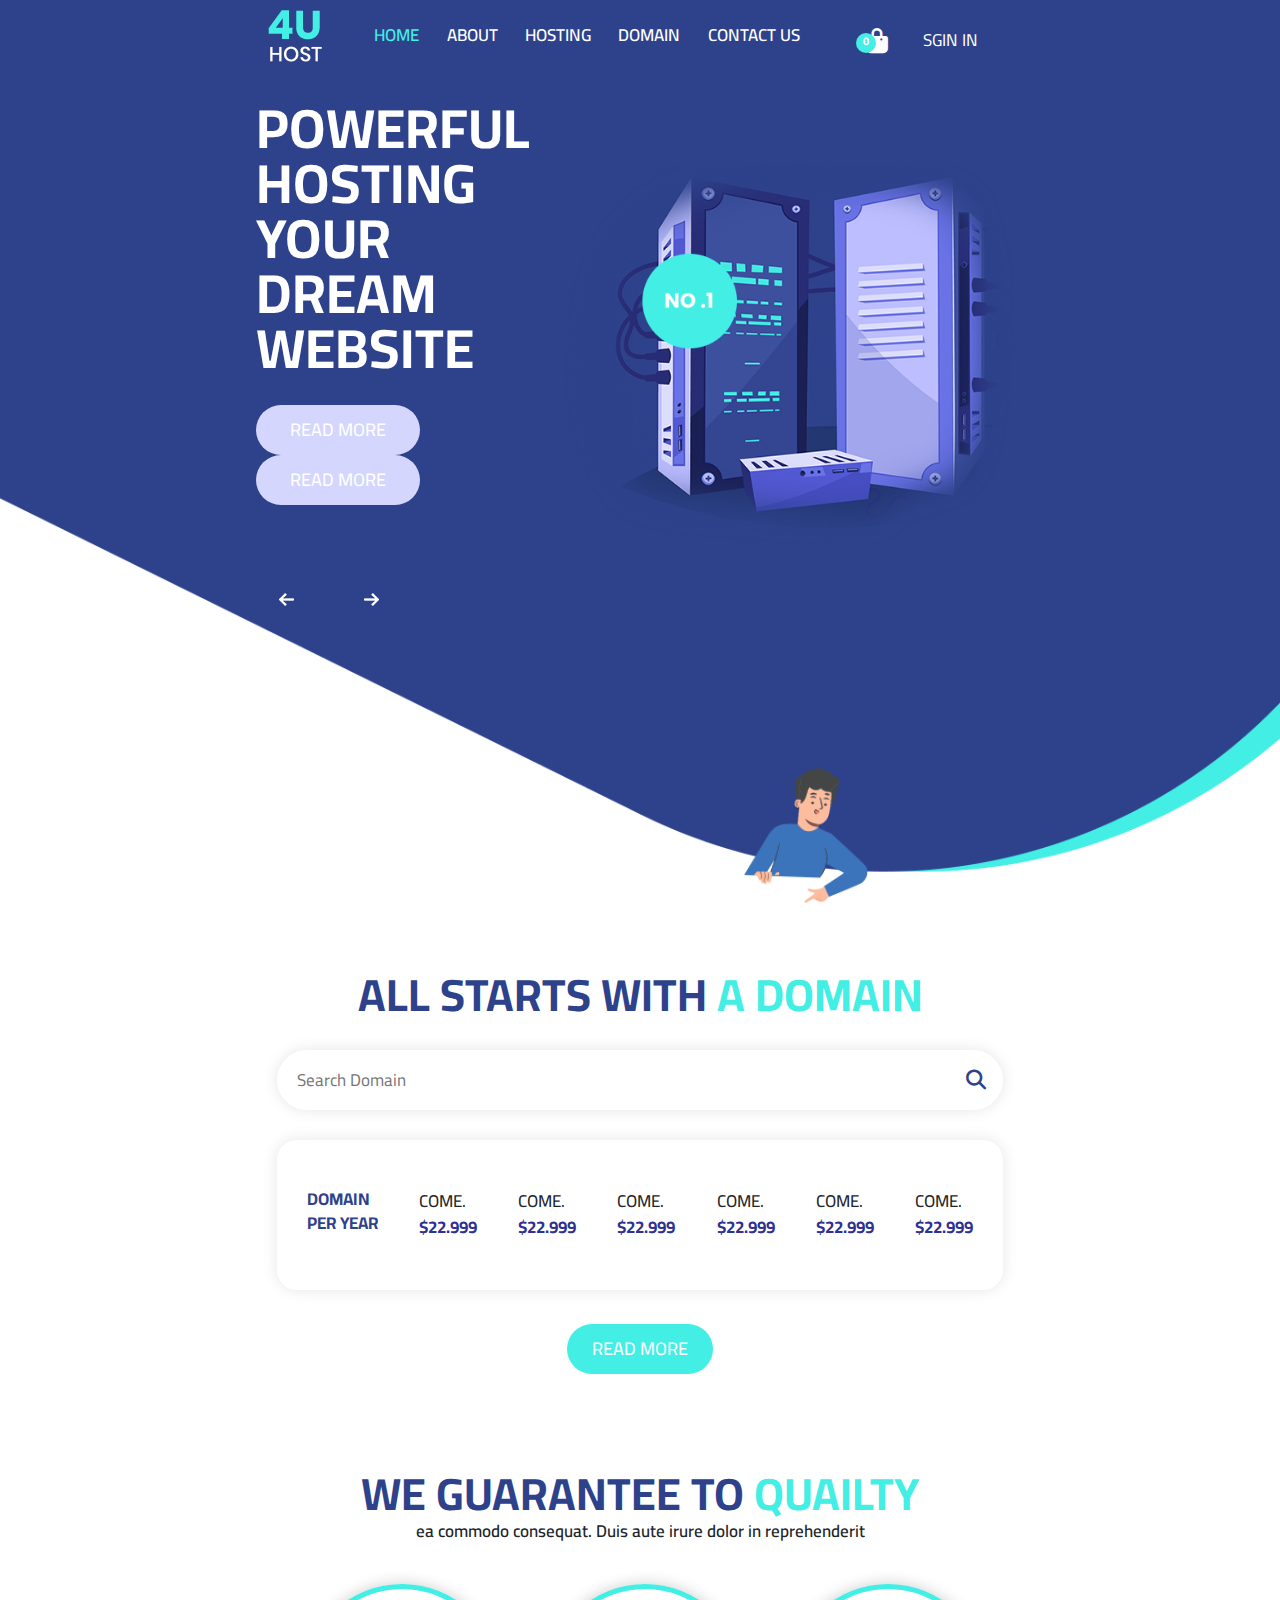
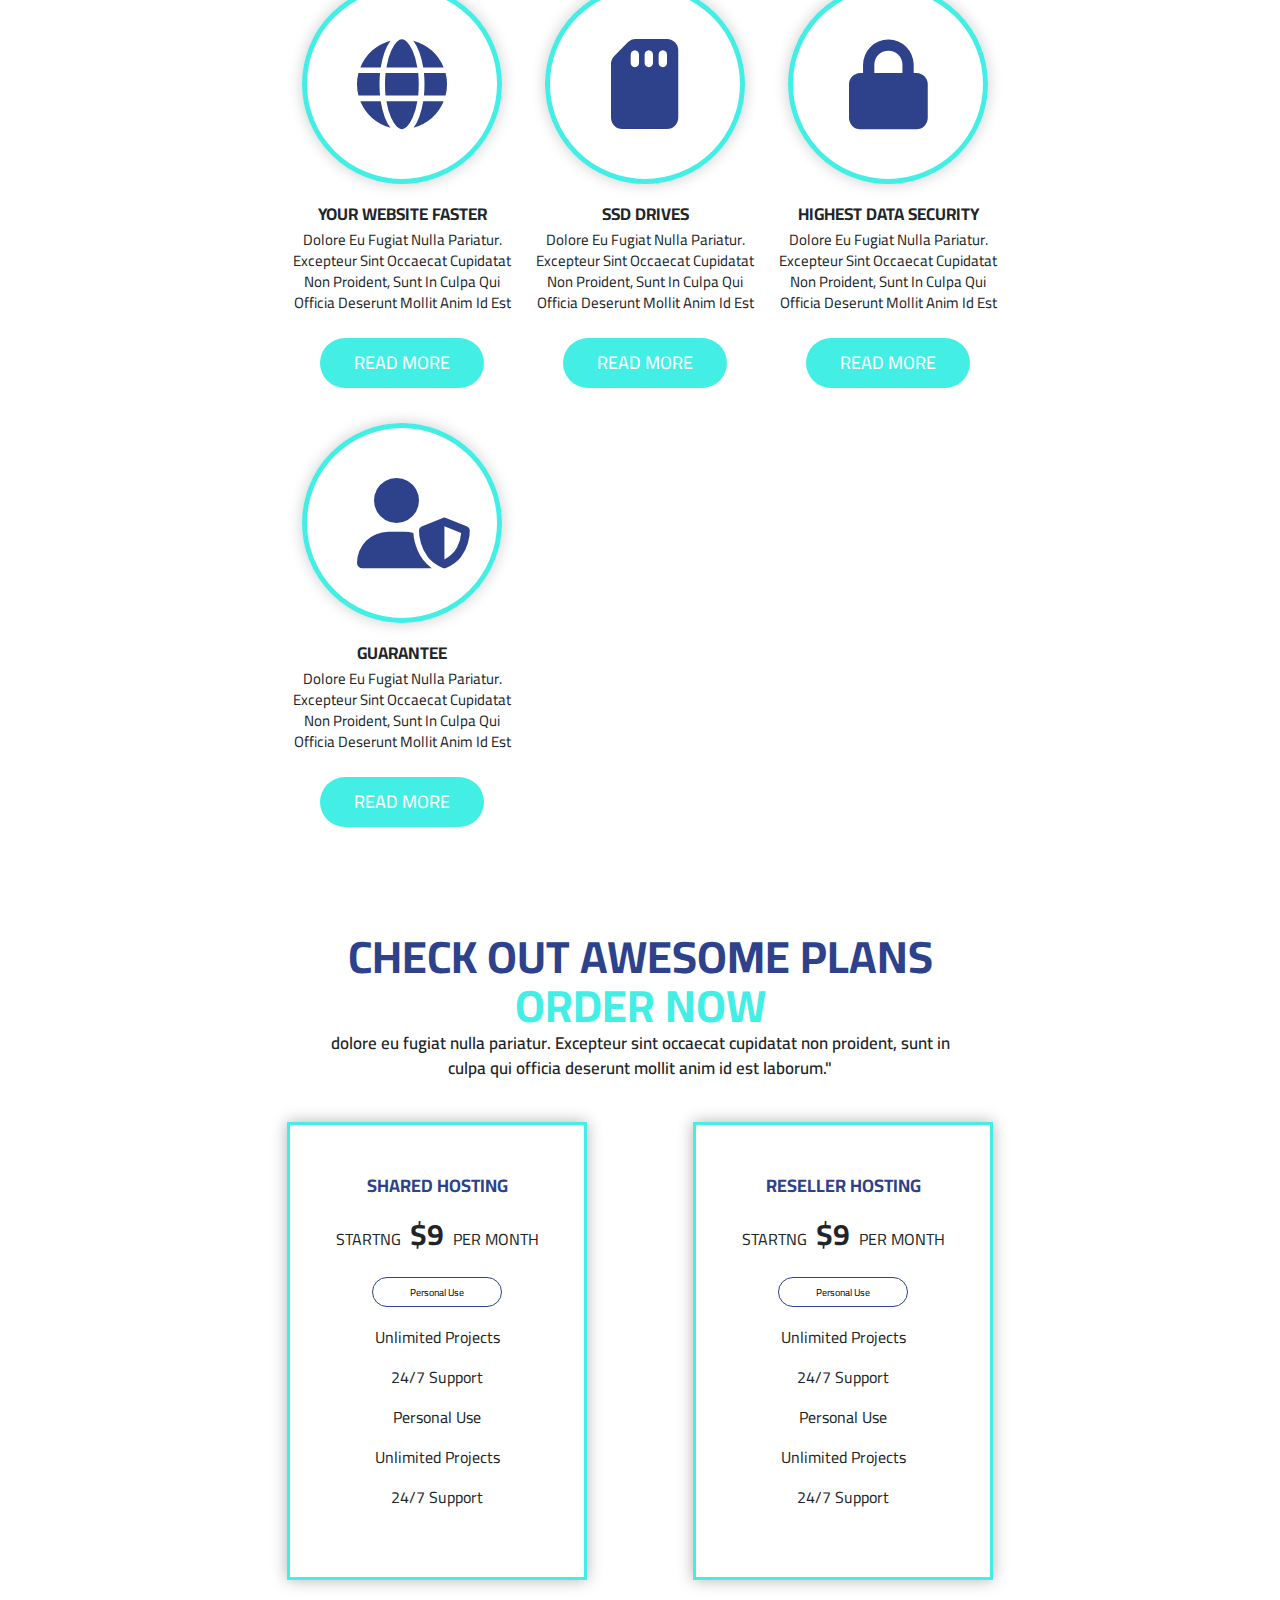
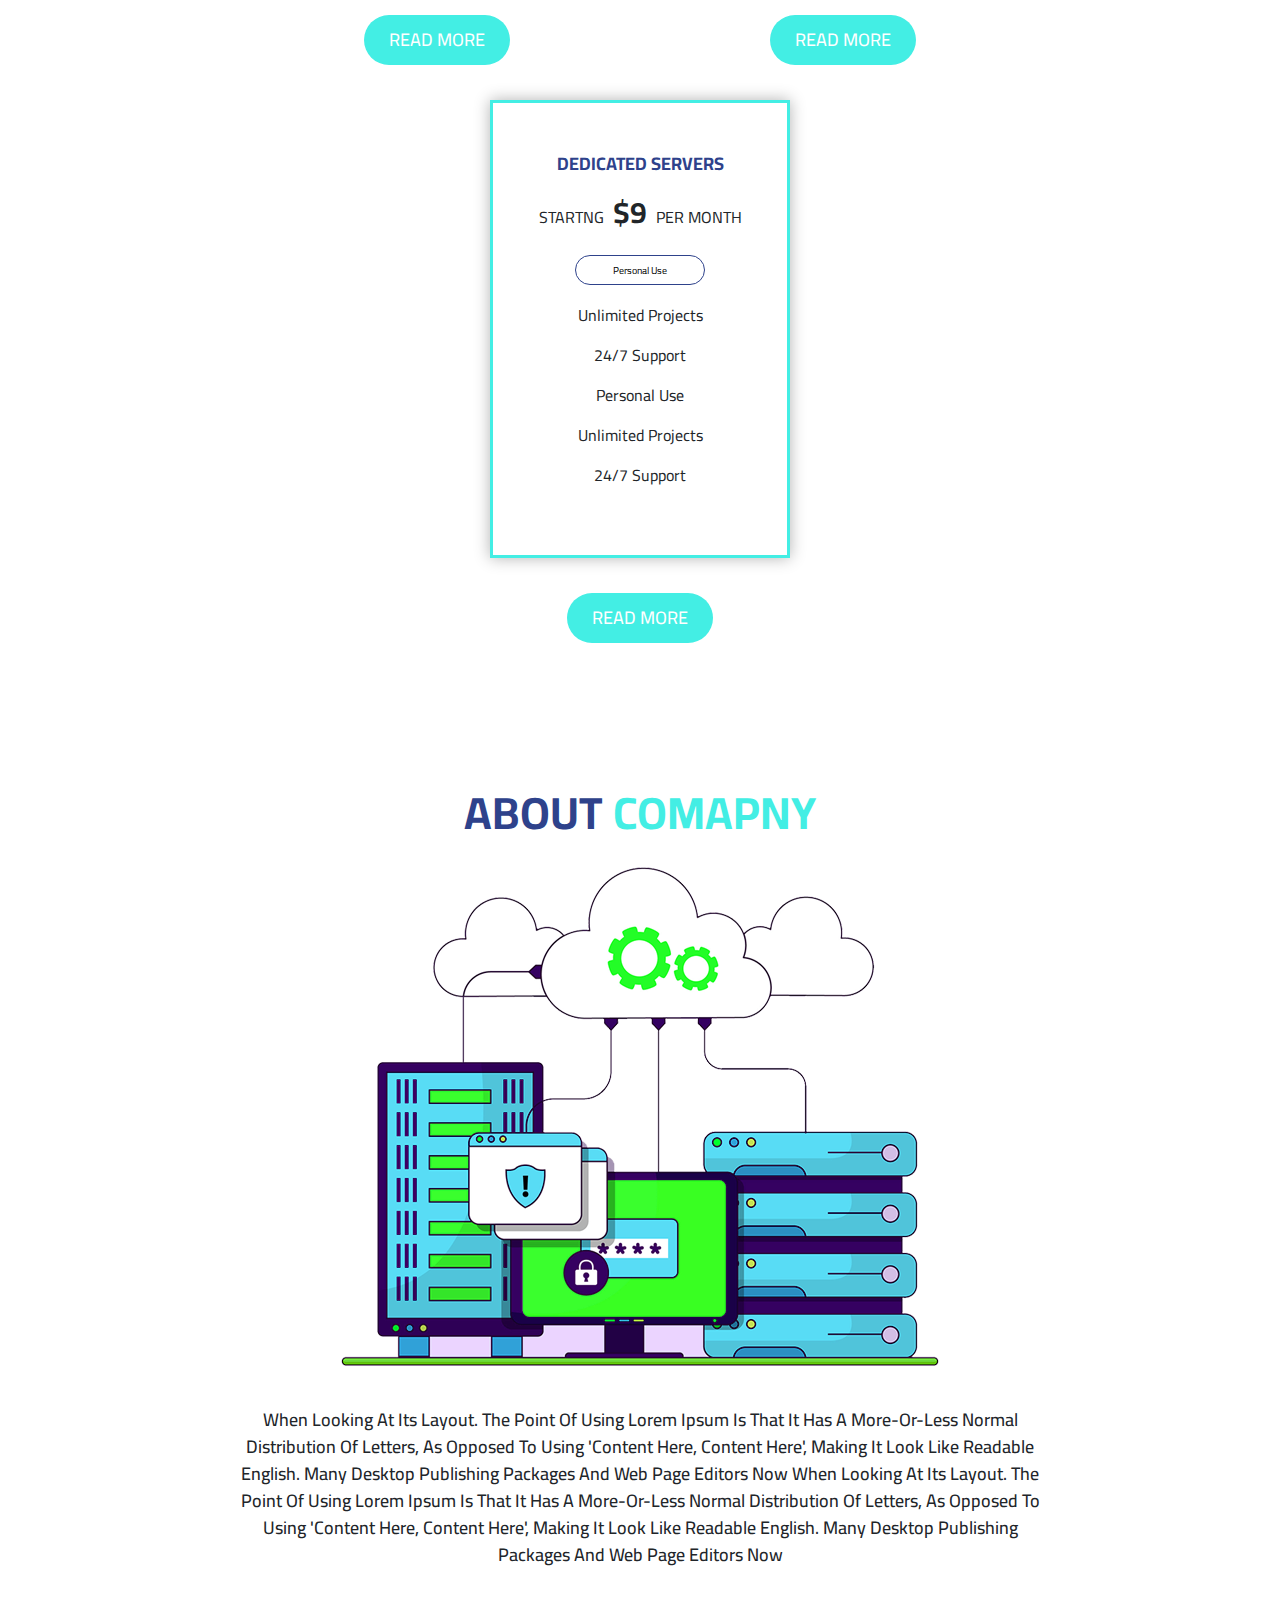
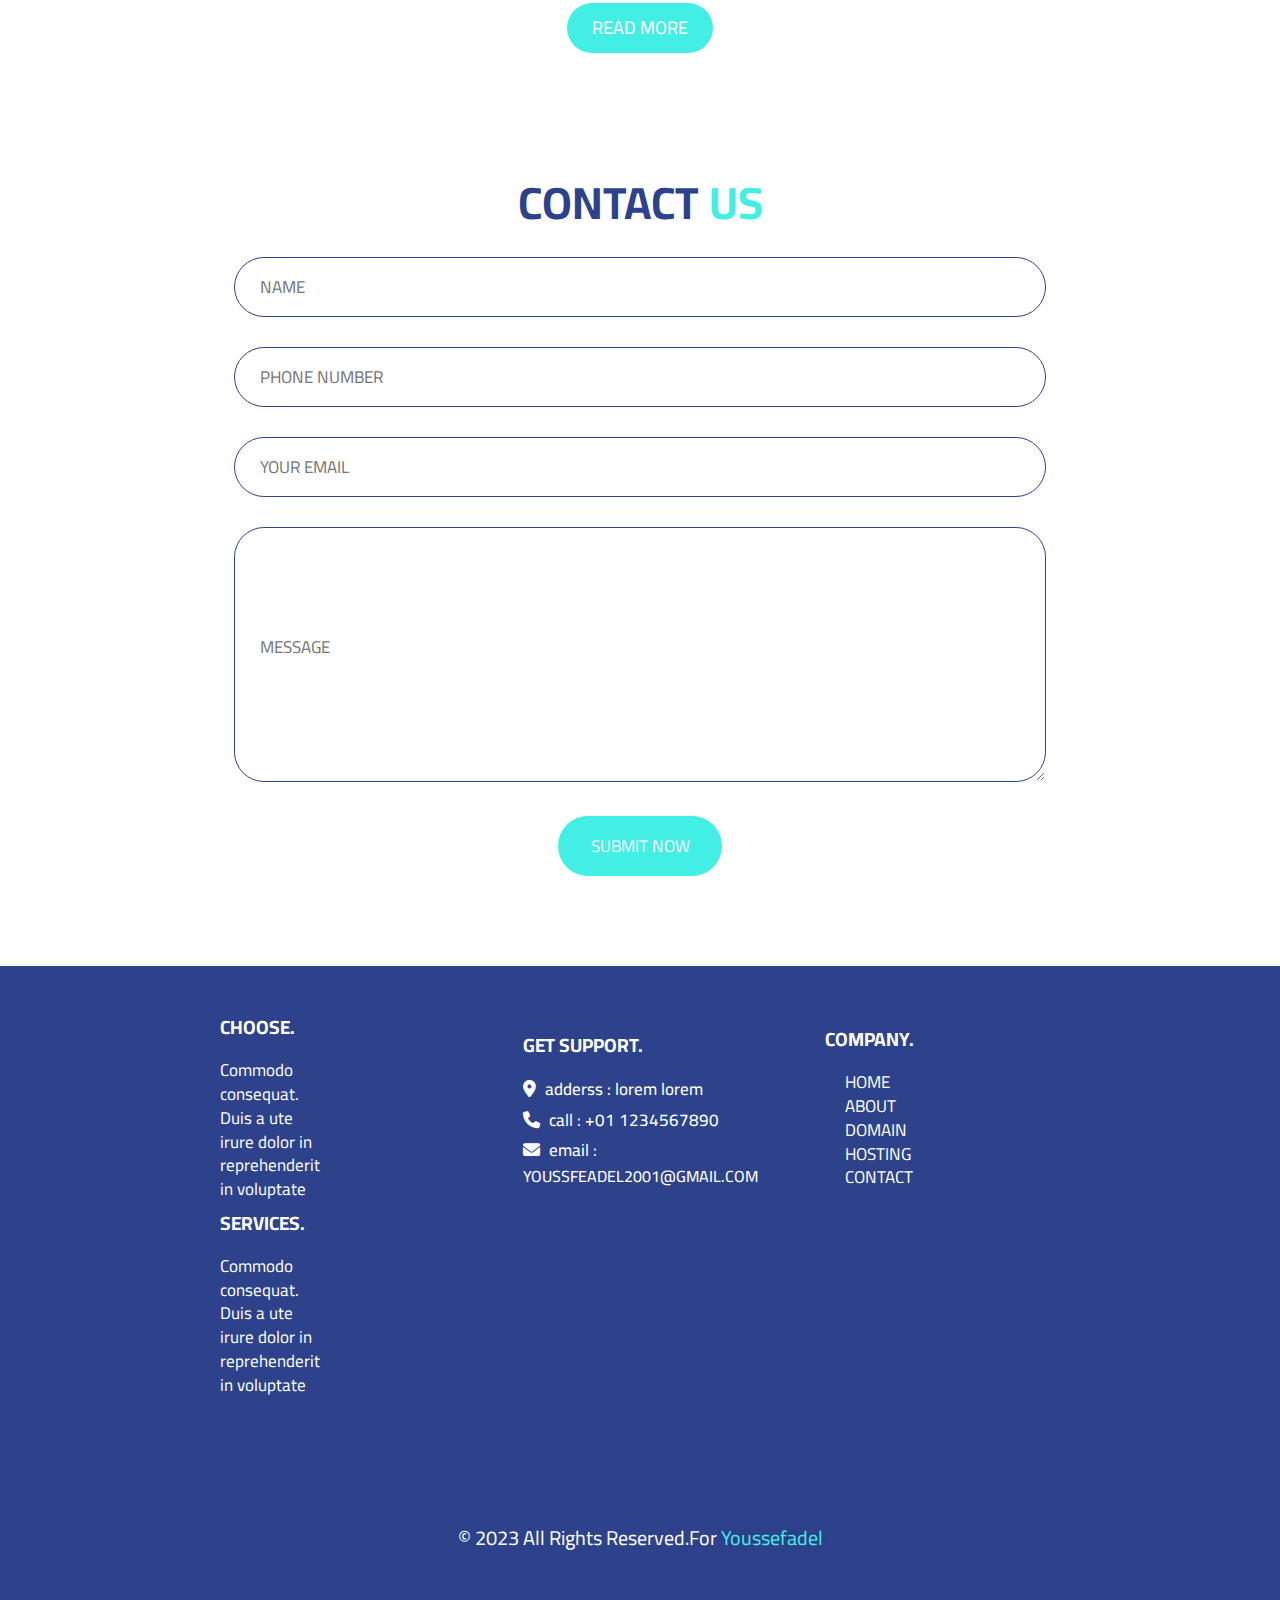
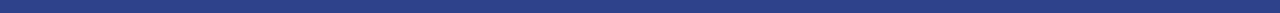
<file: index.html>
<!DOCTYPE html>
<html lang="en">
<head>
    <meta charset="UTF-8">
    <meta http-equiv="X-UA-Compatible" content="IE=edge">
    <!-- this is meta name for developer page -->
    <meta name="auther" content="Youssef Adel">
    <!-- this is meta for mobile setting -->
    <meta name="viewport" content="width=device-width, initial-scale=1.0">
    <!-- this meta for descraption name for Page -->
    <meta name="descraption" content="This Page For Ours "/>
    <!-- this name for Page -->
    <title>4uHost</title>
    <!-- files bootstarp 5 -->
    <link rel="stylesheet" href="css/bootstrap.min.css">
    <!-- this meta is extarnal file CSS -->
    <link rel="stylesheet" href="css/main.css">
    <!-- Extarnal File With Responsive Web -->
    <link rel="stylesheet" href="css/Responsive.css">
    <!-- normalize css -->
    <link rel="stylesheet" href="css/normalize.css">
    <!-- font awosome laberary -->
    <link rel="stylesheet" href="css/all.css">
    <link rel="stylesheet" href="css/all.min.css">
    <!-- fonts google name font = Cario -->
    <link rel="preconnect" href="https://fonts.googleapis.com">
    <link rel="preconnect" href="https://fonts.gstatic.com" crossorigin>
    <link href="https://fonts.googleapis.com/css2?family=Cairo:wght@300;400;500;600;700;800&family=Lato:ital,wght@0,300;0,400;0,700;1,100;1,300;1,400&family=Yeon+Sung&display=swap" rel="stylesheet">
</head>
<body dir="ltr">
    <div class="contanierPage">
        <div class="baunnerWithHeaderAndHome">
            <!-- start header -->
            <header class="header">
                <div class="contanier">
                    <div class="logo">
                        <figure class="figure">
                            <img src="image/logo.png" alt="logo" class="logo">
                        </figure>
                    </div>
                    <nav class="navgation">
                        <ul>
                            <li><a href="#home">home</a></li>
                            <li><a href="#about">about</a></li>
                            <li><a href="#hosting">hosting</a></li>
                            <li><a href="#domain">domain</a></li>
                            <li><a href="#contact-us">contact us</a></li>
                        </ul>
                    </nav>
                    <div class="sgininAndIcon">
                        <div class="shopping">
                            <i class="fa-solid fa-bag-shopping "></i>
                        </div>
                        <a href="#">sgin in</a>
                        <i class="fa-solid fa-bars bar"></i>
                    </div>
                </div>
            </header>
            <!-- ends header -->
            <!-- section home start -->
            <section class="home" id="home">
                <div class="contanier">
                    <div class="title">
                        <div class="heading">
                            <h1>powerful hosting your dream website</h1>
                        </div>
                        <div class="btns">
                            <button class="read-more">Read More</button>
                            <button class="read-more">Read More</button>
                        </div>
                    </div>
                    <div class="image">
                        <figure class="figure">
                            <img src="image/dream_img.png" alt="img">
                        </figure>
                    </div>
                </div>
            </section>
            <!-- section home ends -->
        </div>
        <!-- main start -->
        <main class="main">
            <!-- section doman start -->
            <section class="domain" id="domain">
                <div class="contanier">
                    <div class="heading">
                        <h2 class="spatial-heading">
                            all starts with <span>a domain</span>
                        </h2>
                    </div>
                    <div class="inp-search">
                        <form>
                            <input type="search" name="search" placeholder="search domain">
                            <i class="fa-solid fa-magnifying-glass data-text "></i>
                        </form>
                    </div>
                    <div class="choose-domain">
                        <div class="heading">
                            <h3>domain <br> per year</h3>
                        </div>
                        <div class="one-domain" >come. <br> <span>$22.999</span></div>
                        <div class="two-domain" >come. <br> <span>$22.999</span></div>
                        <div class="there-domain">come. <br> <span>$22.999</span></div>
                        <div class="foure-domain" >come. <br> <span>$22.999</span></div>
                        <div class="five-domain" >come. <br> <span>$22.999</span></div>
                        <div class="six-domain" >come. <br> <span>$22.999</span></div>
                    </div>
                    <div class="btns">
                        <div class="btn">
                            <button class="read-more">Read More</button>
                        </div>
                    </div>
                </div>
            </section>
            <!-- section doman ends -->
            <!-- section quality start -->
            <section class="quality" id="quality">
                <div class="contanier">
                    <div class="heading">
                        <h2 class="spatial-heading">we guarantee to <span>quailty</span></h2>
                        <div class="para">
                            <p >ea commodo consequat. Duis aute irure dolor in reprehenderit</p>
                        </div>
                    </div>
                    <div class="cards">
                        <div class="card">
                            <div class="icon">
                                <i class="fa-solid fa-globe"></i>
                            </div>
                            <div class="heading">
                                <h4>your website faster</h4>
                            </div>
                            <div class="paragraph">
                                <p>dolore eu fugiat nulla pariatur. Excepteur sint occaecat cupidatat non proident, sunt in culpa qui officia deserunt
                                    mollit anim id est</p>
                            </div>
                                <div class="btn">
                                    <button class="read-more">Read More</button>
                                </div>
                        </div>
                        <div class="card">
                            <div class="icon">
                                <i class="fa-solid fa-sd-card"></i>
                            </div>
                            <div class="heading">
                                <h4>ssd drives</h4>
                            </div>
                            <div class="paragraph">
                                <p>dolore eu fugiat nulla pariatur. Excepteur sint occaecat cupidatat non proident, sunt in culpa qui officia deserunt
                                mollit anim id est</p>
                            </div>
                                <div class="btn">
                                    <button class="read-more">Read More</button>
                                </div>
                        </div>
                        <div class="card">
                            <div class="icon">
                                <i class="fa-solid fa-lock"></i>
                            </div>
                            <div class="heading">
                                <h4>highest data security</h4>
                            </div>
                            <div class="paragraph">
                                <p>dolore eu fugiat nulla pariatur. Excepteur sint occaecat cupidatat non proident, sunt in culpa qui officia deserunt
                                    mollit anim id est</p>
                            </div>
                                <div class="btn">
                                    <button class="read-more">Read More</button>
                                </div>
                        </div>
                        <div class="card">
                            <div class="icon">
                                <i class="fa-solid fa-user-shield"></i>
                            </div>
                            <div class="heading">
                                <h4>guarantee</h4>
                            </div>
                            <div class="paragraph">
                                <p>dolore eu fugiat nulla pariatur. Excepteur sint occaecat cupidatat non proident, sunt in culpa qui officia deserunt
                                    mollit anim id est</p>
                            </div>
                                <div class="btn">
                                    <button class="read-more">Read More</button>
                                </div>
                        </div>
                    </div>
                </div>
            </section>
            <!-- section quality ends -->
            <!-- hosting section start -->
            <section class="hosting" id="hosting">
                <div class="contanier">
                    <div class="heading">
                        <h2 class="spatial-heading">check out awesome plans <span>order now</span></h2>
                        <div class="para">
                            <p>dolore eu fugiat nulla pariatur. Excepteur sint occaecat cupidatat non proident, sunt in culpa qui officia deserunt
                            mollit anim id est laborum."</p>
                        </div>
                    </div>
                    <div class="boxes">
                        <div class="box">
                            <div class="title">
                                <div class="heading"><h3>shared hosting</h3> <br>
                                <h4>startng <span>$9</span> per month</h4></div>
                            <div class="btn-in-box">
                                <button class="personal-use">personal use</button>
                            </div>
                            <div class="para">
                                <p>
                                    Unlimited projects <br>
                                    24/7 support <br>
                                    Personal use <br>
                                    Unlimited projects <br>
                                    24/7 support
                                </p>
                            </div>
                            </div>
                            <div class="btn">
                                <button class="read-more">Read More</button>
                            </div>
                        </div>
                        <div class="box">
                            <div class="title">
                                <div class="heading">
                                    <h3>reseller hosting</h3> <br>
                                    <h4>startng <span>$9</span> per month</h4>
                                </div>
                            <div class="btn-in-box">
                                <button class="personal-use">personal use</button>
                            </div>
                            <div class="para">
                                <p>
                                    Unlimited projects <br>
                                    24/7 support <br>
                                    Personal use <br>
                                    Unlimited projects <br>
                                    24/7 support
                                </p>
                            </div>
                        </div>
                            <div class="btn">
                                <button class="read-more">Read More</button>
                            </div>
                        </div>
                        <div class="box">
                            <div class="title">
                                <div class="heading">
                                    <h3>dedicated servers</h3> <br>
                                    <h4>startng <span>$9</span> per month</h4>
                                </div>
                            <div class="btn-in-box">
                                <button class="personal-use">personal use</button>
                            </div>
                            <div class="para">
                                <p>
                                    Unlimited projects <br>
                                    24/7 support <br>
                                    Personal use <br>
                                    Unlimited projects <br>
                                    24/7 support
                                </p>
                            </div>
                        </div>
                            <div class="btn">
                                <button class="read-more">Read More</button>
                            </div>
                        </div>
                    </div>
                    </div>
            </section>
            <!-- hosting section ends -->
            <!-- section about start -->
            <section class="about" id="about">
                <div class="contanier">
                    <div class="heading">
                        <h2 class="spatial-heading">about <span>comapny</span></h2>
                    </div>
                    <figure class="figure">
                        <div class="img">
                            <img src="image/about.png" alt="about-img"">
                        </div>
                    </figure>
                    <div class="para">
                        <p>
                            when looking at its layout. The point of using Lorem Ipsum is that it has a more-or-less normal distribution of letters,
                            as opposed to using 'Content here, content here', making it look like readable English. Many desktop publishing packages
                            and web page editors now when looking at its layout. The point of using Lorem Ipsum is that it has a more-or-less normal
                            distribution of letters, as opposed to using 'Content here, content here', making it look like readable English. Many
                            desktop publishing packages and web page editors now
                        </p>
                    </div>
                    <div class="btn">
                        <button class="read-more">read more</button>
                    </div>
                </div>
            </section>
            <!-- section about ends -->
            <!-- section contact us start -->
            <section class="contact-us" id="contact-us">
                <div class="contanier">
                    <div class="heading">
                        <h2 class="spatial-heading" data-aos="fade-down">contact <span>us</span></h2>
                    </div>
                    <form>
                        <div class="user">
                            <input type="text" name="user" placeholder="name">
                        </div>
                        <div class="phone-number">
                            <input type="number" name="number" placeholder="phone number">
                        </div>
                        <div class="email">
                            <input type="email" name="email" placeholder="your email">
                        </div>
                        <div class="message">
                            <textarea name="message" placeholder="message"></textarea>
                        </div>
                        <div class="sub">
                            <input type="submit" value="submit now" class="read-more">
                        </div>
                    </form>
                </div>
            </section>
            <!-- section contact us ends -->
        </main>
        <!-- main ends -->
        <!-- footer start -->
        <footer class="footer">
            <div class="contanier">
                <div class="boxes">
                    <div class="box">
                        <div class="headingAndP">
                            <h4>choose.</h4>
                            <p>Commodo consequat. Duis a ute irure dolor in reprehenderit in voluptate</p>
                        </div>
                    </div>
                    <div class="box">
                        <div class="headingAndP">
                            <h4>get support.</h4>
                            <div class="icon">
                                <h5><i class="fa-solid fa-location-dot"></i> adderss : lorem lorem</h5>
                                <h5><i class="fa-solid fa-phone"></i> call : +01 1234567890</h5>
                                <h5><i class="fa-solid fa-envelope"></i> email : <a href="mailto:youssfeadel2001@gmail.com">youssfeadel2001@gmail.com</a></h5>
                            </div>
                        </div>
                    </div>
                    <div class="box">
                        <div class="headingAndP">
                            <h4>company.</h4>
                            <ul>
                                <li><a href="#home">home</a></li>
                                <li><a href="#about">about</a></li>
                                <li><a href="#domain">domain</a></li>
                                <li><a href="#hosting">hosting</a></li>
                                <li><a href="#contact-us">contact</a></li>
                            </ul>
                        </div>
                    </div>
                    <div class="box">
                        <div class="headingAndP">
                            <h4>services.</h4>
                            <p>Commodo consequat. Duis a ute irure dolor in reprehenderit in voluptate</p>
                        </div>
                    </div>
                </div>
                <div class="copyright">
                    <p>© 2023 All Rights Reserved.For <span><a href="https://www.facebook.com/profile.php?id=100010387999872">youssefadel</a></span></p>
                </div>
            </div>
        </footer>
        <!-- footer ends -->
    </div>
</body>
</html>
</file>
<file: css/main.css>
* {
    padding: 0;
    margin: 0;
    box-sizing: border-box;
    font-family: Arial, Helvetica, sans-serif;
    font-family: 'Cairo', sans-serif;
}

:root {
    --king-crl:#2e3192;
    --king-two-crl:#43eee4;
    --para-crl:#4c4b4b;
    --bg-crl-footer:#2e428b;
    --button-bg-crl:#d5d6fd;
    --button-crl:#fff;
    --margin-auto:0 auto;
}

::-webkit-scrollbar {
    width: 18px;
}

::-webkit-scrollbar-track {
    background-color: var(--button-bg-crl);
}

::-webkit-scrollbar-thumb {
    background-color: var(--bg-crl-footer);
    border-radius: 10px;
}

html {
    scroll-behavior: smooth;
    font-size: 10px;
}

body {
    width: 100%;
    height: 100%;
    overflow-X: hidden;
}

.baunnerWithHeaderAndHome {
    background-image: url(../image/banner2.png);
    height: 100vh;
    background-repeat: no-repeat;
    background-position: center;
    background-size: cover;
}
/* start header */
.header {
    width: 100%;
    height: 100px;
    background-color: transparent;
    padding: 10px 20px;
}
.header .contanier {
    display: flex;
    align-items: center;
    justify-content: space-between;
    width: 60%;
    margin: var(--margin-auto);
}
.header .contanier .navgation ul {
    display: flex;
    justify-content: space-evenly;
    width: 500px;
    height: 100%;
    list-style: none;
}
.header .contanier .navgation ul li {
    text-transform: uppercase;
    font-size: 1.7rem;
    font-weight: 600;
}
.header .contanier .navgation ul li:nth-child(1) a{
    color: var(--king-two-crl);
}
.header .contanier .navgation ul li:nth-child(1) a:hover {
    color: var(--button-crl);
}
.header .contanier .navgation ul li a {
    color: var(--button-crl);
    text-decoration: none;
    transition: 0.3s;
    position: relative;
    z-index: 2;
}
.header .contanier .navgation ul li a::before {
    content: '';
    position: absolute;
    left: -5px;
    top: 0;
    width: 0%;
    height: 90%;
    background-color: var(--king-two-crl);
    transition: 1s;
}
.header .contanier .navgation ul li a:hover::before {
    content: '';
    width: calc(100% + 10px);
    padding: 2px 5px;
    z-index: -1;
    height: 90%;
}
.header .contanier .sgininAndIcon {
    display: flex;
    justify-content: space-evenly;
    width: 180px;
    align-items: center;
    height: inherit;
}
.header .contanier .sgininAndIcon a {
    color: var(--button-crl);
    text-decoration: none;
    transition: 0.3s;
    font-size: 1.7rem;
    text-transform: uppercase;
}
.header .contanier .sgininAndIcon i {
    font-size: 2.5rem;
    color: var(--button-crl);
}
.header .contanier .sgininAndIcon .bar {
    display: none;
}
.header .contanier .sgininAndIcon .shopping i {
    cursor: pointer;
}
.header .contanier .sgininAndIcon .shopping {
    position: relative;
}
.header .contanier .sgininAndIcon .shopping::before {
    content:'0';
    position: absolute;
    top: 5px;
    left: -10px;
    text-align: center;
    font-weight: bold;
    font-size: 11px;
    width: 20px;
    height: 20px;
    cursor: pointer;
    border-radius: 50%;
    background-color: var(--king-two-crl);
    color: var(--button-crl);
}
/* ends header */

section {
    width:100%;
    height: auto;
}

/* start section home */
.home {
    width: 100%;
    height: 88%;
    padding-top:5%;
    background: transparent;
    position: relative;
}
.home::before {
    content: '';
    position: absolute;
    right: 32%;
    transform: rotate(2deg);
    bottom: -26px;
    width: 125px;
    height: 150px;
    background-image: url(../image/person-blue-shirt.png);
    background-repeat: no-repeat;
}
.home .contanier {
    width: 60%;
    margin: var(--margin-auto);
    display: flex;
    align-items: center;
    justify-content: space-between;
    height:auto;
    position: relative;
}
.home .contanier::before {
    content: '';
    position: absolute;
    bottom: -80px;
    left: -5px;
    width: 70px;
    height: 70px;
    border-radius: 50%;
    background-image: url(../image/prev.png);
    background-position: center;
    background-repeat: no-repeat;
    background-color: var(--bg-crl-footer);
    transition: 1s;
}
.home .contanier:hover::after,
.home .contanier:hover::before {
    background-color: var(--king-two-crl);
    cursor: pointer;
}
.home .contanier::after {
    content: '';
    position: absolute;
    bottom: -80px;
    left: 80px;
    width: 70px;
    height: 70px;
    transition: 1s;
    border-radius: 50%;
    background-image: url(../image/next.png);
    background-position: center;
    background-repeat: no-repeat;
    background-color: var(--bg-crl-footer);
}
.home .contanier .title .heading {
    margin-top: -150px;
}
.home .contanier .title .heading h1 {
    font-size: 5.5rem;
    font-weight: bold;
    max-width: 360px;
    line-height: 1;
    color: var(--button-crl);
    margin-bottom: 30px;
    text-transform: uppercase;
}
.home .contanier .image .figure img {
    max-width:100%;
    height: auto;
    padding: 0 5px;
    animation: up-and-down 2s linear infinite alternate;
}
@keyframes up-and-down {
    100%{
        transform: translateY(-20px);
    }
}
.home .contanier .btns {
    display: flex;
    justify-content: flex-start;
    align-items: center;
    flex-wrap: wrap;
    max-width: 350px;
    margin: 0 auto;
}
.home .contanier .btns .read-more {
    background-color: var(--button-bg-crl);
}
.home .contanier .btns .read-more:hover {
    background-color: var(--king-two-crl);
}
.read-more {
    font-size: 18px;
    font-weight: bold;
    background-color: var(--bg-crl-footer);
    color: #fff;
    width: 100%;
    max-width: 164px;
    text-align: center;
    display: inline-block;
    transition: 1s;
    font-weight: 500;
    border-radius: 50px;
    padding: 10px 25px;
    height: 50px;
    text-transform: uppercase;
    border: none;
    outline: none;
    cursor: pointer;
}
.read-more:hover {
    background-color: var(--king-two-crl);
    transform: translateY(-10px);
}

/* ends section home */

/* section domain start */
.domain {
    width: 100%;
    height: fit-content;
    padding: 70px 50px;
    text-align: center;
}
.domain .contanier {
    width: 70%;
    margin: var(--margin-auto);
    display: flex;
    flex-direction: column;
    flex-wrap: wrap;
    padding: 0 50px;
}
.domain .contanier .inp-search{
    position: relative;
    margin-bottom: 30px;
}
.domain .contanier .inp-search [type=search] {
    width: 100%;
    height: 60px;
    border-radius: 40px;
    box-shadow: 0 0 15px rgb(0 0 0 / .1);
    outline: none;
    border: none;
    padding: 10px 20px;
    font-size: 1.7rem;
    text-transform: capitalize;
}
.domain .contanier .inp-search i {
    position: absolute;
    right: 15px;
    top: 20px;
    width: 25px;
    height: 25px;
    font-size: 2rem;
    color: var(--bg-crl-footer);
    cursor: pointer;
}
.domain .contanier .choose-domain {
    display: flex;
    align-items: center;
    justify-content: space-between;
    width: 100%;
    height: 150px;
    box-shadow: 0 0 15px rgb(0 0 0 / .1);
    border-radius: 20px;
    text-align: left;
    padding: 0 30px;
}
.domain .contanier .choose-domain > .heading h3 {
    font-size: 1.7rem;
    line-height: 1.4;
    font-weight: bold;
    text-transform: uppercase;
    color: var(--bg-crl-footer);
}
.domain .contanier .choose-domain div > span {
    color: var(--king-crl);
    font-size: 1.7rem;
    font-weight: bold;
}
.domain .contanier .choose-domain div {
    text-transform: uppercase;
    font-size: 1.7rem;
    font-weight: 500;

}
.spatial-heading {
    width: 600px;
    margin: var(--margin-auto);
    height: auto;
    text-transform: uppercase;
    font-size: 4.5rem;
    font-weight: bold;
    color: var(--bg-crl-footer);
    text-align: center;
    margin-bottom: 30px;
    line-height: 1.1;
}
.spatial-heading > span {
    color: var(--king-two-crl);
}
.domain .btns .btn .read-more {
    background-color: var(--king-two-crl);
    margin-top: 30px;
}
.domain .btns .btn .read-more:hover {
    background-color: var(--king-crl);
}
/* section domain ends */

/* Quailty section start */
.quality {
    width: 100%;
    height: 100%;
    padding: 20px 20px;
    text-align:center;
}
.quality .contanier {
    width: 90%;
    margin: var(--margin-auto);
    padding: 0 200px;
}
.quality .contanier .para p {
    width: 455px;
    height: fit-content;
    font-size: 1.7rem;
    margin: 0 auto;
    font-weight: 600;
    margin-top: -30px;
    margin-bottom: 40px;
}
.quality .contanier .cards {
    display: flex;
    justify-content: space-between;
    align-items: center;
    text-align: center;
    flex-wrap: wrap;
    transition: 1s;
}
.quality .contanier .cards .card {
    width: 220px;
    transition: 1s;
    margin-bottom: 30px;
    margin-left: 10px;
    border: none;
}
.quality .contanier .cards .card .icon i {
    font-size: 9rem;
    color: var(--bg-crl-footer);
    width: 200px;
    height: 200px;
    padding: 50px 50px;
    border-radius: 50%;
    text-align: center;
    border: 5px solid var(--king-two-crl);
    margin-bottom: 20px;
    transition: all 1s;
    box-shadow: 0 0 15px rgb(0 0 0 / .2);
    animation: skew-reverse 2s linear infinite alternate;
}
@keyframes skew-reverse {
    0%, 100% {
        transform: skewX(5deg);
    }
    50% {
        transform: skewX(-5deg);
    }
}
.quality .contanier .cards .card:hover i {
    background-color: var(--bg-crl-footer);
    color: var(--button-crl);
    animation: none;
    transform: scale(1.1);
}
.quality .contanier .cards .card > .heading h4 {
    margin-bottom: 5px;
    display: inline-block;
    font-size: 1.7rem;
    font-weight: bold;
    text-transform: uppercase;
}
.quality .contanier .cards .card > .paragraph p {
    display: inline-block;
    font-size:1.5rem;
    font-weight: 400;
    margin-bottom: 30px;
    line-height: 1.4;
    text-transform: capitalize;
}
.quality .contanier .cards .card .btn .read-more {
    background-color: var(--king-two-crl);
    margin-top: -10px;
}
.quality .contanier .cards .card .btn .read-more:hover {
    background-color: var(--king-crl);
}
/* Quailty section ends */

/* hosting section start */
.hosting {
    width: 100%;
    height: 100%;
    text-align: center;
    padding: 50px 30px;
}
.hosting .contanier {
    width: 90%;
    margin: var(--margin-auto);
}
.hosting .contanier .heading .para {
    width: 620px;
    margin: var(--margin-auto);
}
.hosting .contanier .heading .para p {
    width: 100%;
    height: fit-content;
    font-size: 1.7rem;
    margin: 0 auto;
    font-weight: 600;
    margin-top: -30px;
    margin-bottom: 40px;
}
.hosting .contanier .boxes {
    display: flex;
    align-items: center;
    width: 100%;
    height: auto;
    padding: 0 110px;
    justify-content: space-evenly;
    flex-wrap: wrap;
}
.hosting .contanier .boxes .title {
    width: 300px;
    padding: 50px 30px;
    border: 3px solid var(--king-two-crl);
    margin-bottom: 30px;
    transition: 1s;
    box-shadow: 0 0 15px rgb(0 0 0 / .3);
}
.hosting .contanier .boxes .title:hover {
    border: 3px solid var(--bg-crl-footer);
    box-shadow: 0 0 15px rgb(0 0 0 / .3) inset;
}
.hosting .contanier .boxes .title:hover .heading > h3 {
    color: var(--king-two-crl);
}
.hosting .contanier .boxes .title .heading {
    line-height: 15px;
}
.hosting .contanier .boxes .title .heading > h3 {
    text-transform: uppercase;
    font-size: 1.8rem;
    font-weight: bold;
    color: var(--bg-crl-footer);
    transition: 1s;
}
.hosting .contanier .boxes .title .heading > h4 {
    text-transform: uppercase;
    font-size: 1.6rem;
    font-weight: 400;
}
.hosting .contanier .boxes .box .btn .read-more {
    background-color: var(--king-two-crl);
}
.hosting .contanier .boxes .box .btn .read-more:hover {
    background-color: var(--bg-crl-footer);
}
.hosting .contanier .boxes .title .heading > h4 > span {
    font-size: 3rem;
    font-weight: bold;
    margin-left: 5px;
    margin-right: 5px;
}
.hosting .contanier .boxes .box {
    margin-left: 20px;
    margin-right: 20px;
    margin-bottom: 30px;
}
.hosting .contanier .boxes .box .title .para p {
    line-height: 40px;
    text-transform: capitalize;
    font-size: 1.6rem;
    font-weight: 400;
}
.personal-use {
    outline: none;
    background-color: var(--button-crl);
    border: 1px solid var(--bg-crl-footer);
    width: 130px;
    height: 30px;
    text-transform: capitalize;
    margin-top: 20px;
    margin-bottom: 10px;
    border-radius: 20px;
    cursor: pointer;
    transition: 1s;
}
.personal-use:hover {
    background-color: var(--bg-crl-footer);
    color: var(--button-crl);
}
/* hosting section ends */

/* section about start */
.about {
    width: 100%;
    height: 100%;
    padding: 60px 60px;
    text-align: center;
}
.about .contanier {
    width: 70%;
    margin: var(--margin-auto);
}
.about .contanier .img img {
    max-width: 100%;
    height:auto;
    margin-bottom: 30px;
}
.about .contanier .para p {
    width: 100%;
    font-size: 1.8rem;
    font-weight: 500;
    text-transform: capitalize;
    margin-bottom: 30px;
}
.about .contanier .btn .read-more {
    background-color: var(--king-two-crl);
}
.about .contanier .btn .read-more:hover {
    background-color: var(--bg-crl-footer);
}
/* section about ends */

/* section contact-us start */
.contact-us {
    width: 100%;
    height: 100%;
    padding: 60px 60px;
    text-align: center;
}
.contact-us .contanier {
    width: 70%;
    margin: var(--margin-auto);
}
.contact-us .contanier form input {
    width: 100%;
    padding: 15px 25px;
    height: 60px;
    text-transform: uppercase;
    font-size: 1.7rem;
    font-weight: 400;
    outline: none;
    border: 1px solid var(--bg-crl-footer);
    border-radius: 30px;
    margin-bottom: 30px;
}
.contact-us .contanier .message textarea {
    width: 100%;
    padding: 110px 25px;
    height: 255px;
    text-transform: uppercase;
    font-size: 1.7rem;
    font-weight: 400;
    outline: none;
    border: 1px solid var(--bg-crl-footer);
    border-radius: 30px;
    margin-bottom: 30px;
}
.contact-us .contanier form .sub input {
    background-color: var(--king-two-crl);
    border: none;
}
.contact-us .contanier form .sub input:hover {
    background-color: var(--bg-crl-footer);
}
/* section contact-us ends */

/* footer start */
.footer {
    width: 100%;
    height: fit-content;
    background-color: var(--bg-crl-footer);
    color: var(--button-crl);
    text-align: center;
    padding: 50px 40px;
}
.footer .contanier {
    width: 70%;
    margin: var(--margin-auto);
}
.footer .contanier .boxes {
    display: flex;
    justify-content: space-between;
    align-items: center;
    flex-wrap: wrap;
    margin-bottom: 115px;
}
.footer .contanier .boxes .box {
    width: 235px;
    text-align: left;
}
.footer .contanier .boxes .box .headingAndP a {
    text-decoration: none;
    color: var(--button-crl);
    font-size: 1.7rem;
    line-height: 1.4;
    text-transform: uppercase;
    transition: 1s;
}
.footer .contanier .boxes .box .headingAndP a:hover {
    color: var(--king-two-crl);
}
.footer .contanier .boxes .box .headingAndP ul {
    list-style: none;
}
.footer .contanier .boxes .box .headingAndP h4 {
    text-transform: uppercase;
    font-weight: bold;
    font-size: 1.9rem;
    margin-bottom: 20px;
}
.footer .contanier .boxes .box .headingAndP p {
    width: 95px;
    font-size: 1.7rem;
    line-height: 1.4;
}
.footer .contanier .boxes .box .headingAndP .icon a {
    font-size: 1.6rem;
}
.footer .contanier .boxes .box .headingAndP .icon {
    line-height: 1.5;
}
.footer .contanier .boxes .box .headingAndP .icon i {
    margin-right: 5px;
}
.footer .contanier .boxes .box .headingAndP .icon h5  {
    font-size: 1.7rem;
    line-height: 1.5;
}
.footer .contanier .copyright p {
    font-size: 2rem;
}
.footer .contanier .copyright a {
    text-decoration: none;
    text-transform: capitalize;
    color: var(--king-two-crl);
    text-shadow: 0 0 10px rgb(0 0 0 / .1);
    transition: 0.5s;
    width: fit-content;
    height: fit-content;
}
.footer .contanier .copyright a:hover {
    color: var(--button-bg-crl);
    letter-spacing: 3px;
}
/* footer ends */
</file>
<file: css/Responsive.css>
/*================= Mobile Screen Responsive =================*/

@media screen and (max-width: 767px) {
    body {
        width: 767px;
        margin: 0 auto;
        overflow-x: hidden;
    }
    .contanier {
        width: 767px;
    }
    .contanierPage {
        width: 767px;
    }
    .baunnerWithHeaderAndHome {
        width: 785px;
        height: 130vh;
        background-color: var(--bg-crl-footer);
        background-image: none;
    }
    .header .contanier {
        width: 100%;
        justify-content: space-around;
        padding: 15px 20px;
    }
    .header .contanier .navgation ul li a {
        display: none;
    }
    .header .contanier .sgininAndIcon .bar {
        display: inline-block;
    }
    .header .contanier .sgininAndIcon a  {
        margin-left: 20px;
        margin-right: 20px;
        width: 80px;
    }
    .home .contanier {
        flex-direction: column;
        text-align: center;
        margin-top: 250px;
        width: 80%;
    }
    .home .contanier .btns {
        max-width: 330px;
    }
    .home {
        padding-top: 10%;
        height: 83%;
    }
    .home::before {
        display: none;
    }
    .home .contanier .image .figure img {
        animation-play-state: paused;
        margin-top: 30px;
    }
    .home .contanier::before,
    .home .contanier::after {
        display: none;
    }
    .quality .contanier .cards { 
        justify-content: center;
    }
    .home .contanier .title .heading h1 {
        font-size: 4rem;
    }
    .domain .contanier {
        padding: 0 0;
        width: 80%;
    }
    .domain {
        width: 730px;
        margin: 0 auto;
    }
    .domain .contanier .choose-domain {
        flex-direction: column;
        justify-content: space-between;
        text-align: center;
        height: 660px;
        width: 500px;
        margin: 0 auto;
        padding: 20px 0;
        font-size: 3rem;
    }
    .domain .contanier .choose-domain div>span {
        font-size: 20px;
    }
    .domain .contanier .choose-domain div {
        margin-bottom: 15px;
        font-size: 20px;
    }
    .quality {
        width: 730px;
        margin: 0 auto;
    }
    .quality .contanier {
        width: 90%;
        padding: 0 0;
    }
    .spatial-heading  {
        width: 400px;
        font-size: 5rem;
        line-height: 1.1;
    }
    .quality .contanier .para p {
        width: 620px;
        font-size: 3rem;
        font-weight: 400;
    }
    .main {
        width: 730px;
        margin: 0 auto;
    }
    .quality .contanier .cards .card {
        width: 100%;
        margin-left: 0;
        margin-bottom: 40px;
    }
    .quality .contanier .cards .card .icon i  {
        animation-play-state: paused;
    }
    
    .quality .contanier .cards .card>.heading h4 {
        font-size:3rem;
        margin-bottom: 15px;
    }
    .quality .contanier .cards .card>.paragraph p {
        font-size:2.7rem;
        font-weight: 400;
        line-height: 1.1;
        margin-bottom: 10px;
    }
    .quality .contanier .cards .card .btn .read-more {
        margin-top: 20px;
        font-size: 20px;
    }
    .hosting .contanier .boxes .box {
        margin-bottom: 30px;
    }
    .hosting .contanier .boxes {
        padding: 0 0;
    }
    .hosting .contanier .boxes .box .btn .read-more {
        font-size: 20px;
    }
    .hosting .contanier .heading .para p {
        width: 620px;
        font-size: 3rem;
        font-weight: 400;
    }
    .hosting .contanier .boxes .title {
        width: 615px;
    }
    .hosting .contanier .boxes .title .heading {
        line-height: 1.4;
    }
    .hosting .contanier .boxes .title .heading>h3 {
        font-size: 3rem;
    }
    .hosting .contanier .boxes .title .heading>h4 {
        font-size: 3rem;
    }
    .hosting .contanier .boxes .title .heading>h4>span {
        font-size: 4rem;
    }
    .hosting .contanier .boxes .box .title .para p {
        font-size: 3rem;
    }
    .personal-use {
        font-size: 3rem;
        width: 240px;
        height: 60px;
        padding-bottom: 10px;
        border: 2px solid #2e3192;
    }
    .domain .contanier .choose-domain>.heading h3 {
        font-size: 25px;
    }
    .about {
        padding: 40px 20px;
    }
    .about .contanier {
        width: 100%;
    }
    .contact-us {
        padding: 70px 0;
    }
    .contact-us .contanier {
        width: 100%;
    }
    .baunnerWithHeaderAndHome,
    .domain,
    .hosting,
    .quality,
    .about {
        margin-bottom: 70px;
    }
    .footer {
        width: calc(100% + 20px);
        padding-top: 80px;
    }
    .footer .contanier {
        width: 80%;
    }
    .footer .contanier .boxes { 
        margin-bottom: 50px;
    }
    .footer .contanier .boxes .box {
        margin-bottom: 30px;
    }
    .footer .contanier .boxes .box .headingAndP h4 {
        margin-bottom: 0;
        font-size: 2rem;
    }
}

/*================= Meduim Screen Responsive =================*/

@media screen and (min-width: 767px) and (max-width: 991px) {
    .contanier {
        margin: auto;
        width: 985px;
    }
    body {
        width: 100%;
    }
    .contanierPage {
        width: 985px;
        margin: auto;
    }
    .baunnerWithHeaderAndHome {
        width: 985px;
        background-color: var(--bg-crl-footer);
        background-image: none;
        margin: auto;
        height: 80vh;
    }
    .header .contanier {
        width: 85%;
    }
    .baunnerWithHeaderAndHome ,
    .domain ,
    .hosting ,
    .quality ,
    .about {
        margin-bottom: 70px;
    }
    .home .contanier {
        width: 85%;
        padding-top: 100px;
    }
    .home .contanier .btns .read-more {
        margin-bottom: 20px;
    }
    .home::before {
        display: none;
    }
    .home .contanier .image .figure img {
        animation: none;
    }
    .home .contanier .title .heading h1 {
        width: fit-content;
        font-size: 4rem;
    }
    .domain .contanier {
        padding: 0 0;
        width: 70%;
    }
    .quality .contanier {
        width: 65%;
        padding: 0;
    }
    .hosting .contanier .boxes {
        padding: 0 0;
    }
    .hosting .contanier .boxes .box {
        margin-bottom: 30px;
    }
    .contact-us .contanier {
        width: 90%;
        margin: auto;
    }
}

/*================= Large Screen Responsive ================= */

@media screen and (min-width: 992px) and (max-width: 1200px) {
    .contanier {
        width: 1195px;
    }
    body {
        width: 100%;
    }
    .contanierPage {
        width: 1195px;
    }
    .header .contanier {
        width: 80%;
    }
    .home .contanier {
        width: 80%;
        margin-top: 60px;
    }
    .home::before {
        display: none;
    }
    .home .contanier::before,
    .home .contanier::after {
        top: calc(100% + 20px);
    }
    .baunnerWithHeaderAndHome {
        background-image: none;
        background-color: var(--bg-crl-footer);
        height: 85vh;
        width: 1195px;
    }
    .home .contanier .title .heading h1 {
        font-size: 4.5rem;
    }
    .domain .contanier {
        padding: 0 0; 
        width: 80%;
    }
    .quality .contanier {
        width: 75%;
        padding: 0 0;
    }
    .hosting .contanier .boxes .box {
        margin-bottom: 30px;
        width: 300px;
    }
    .hosting .contanier .boxes {
        padding: 0 50px;
    }
    .contact-us .contanier {
        width: 80%;
    }
    .baunnerWithHeaderAndHome,
    .domain,
    .hosting,
    .quality,
    .about {
        margin-bottom: 50px;
    }
    .footer {
        padding: 50px 0;
    }
    .footer .contanier {
        width: 57%;
    }
    .footer .contanier .boxes {
        margin-bottom: 30px;
    }
    .footer .contanier .boxes .box .headingAndP h4 {
        margin-bottom: 0;
    }
}
</file>
